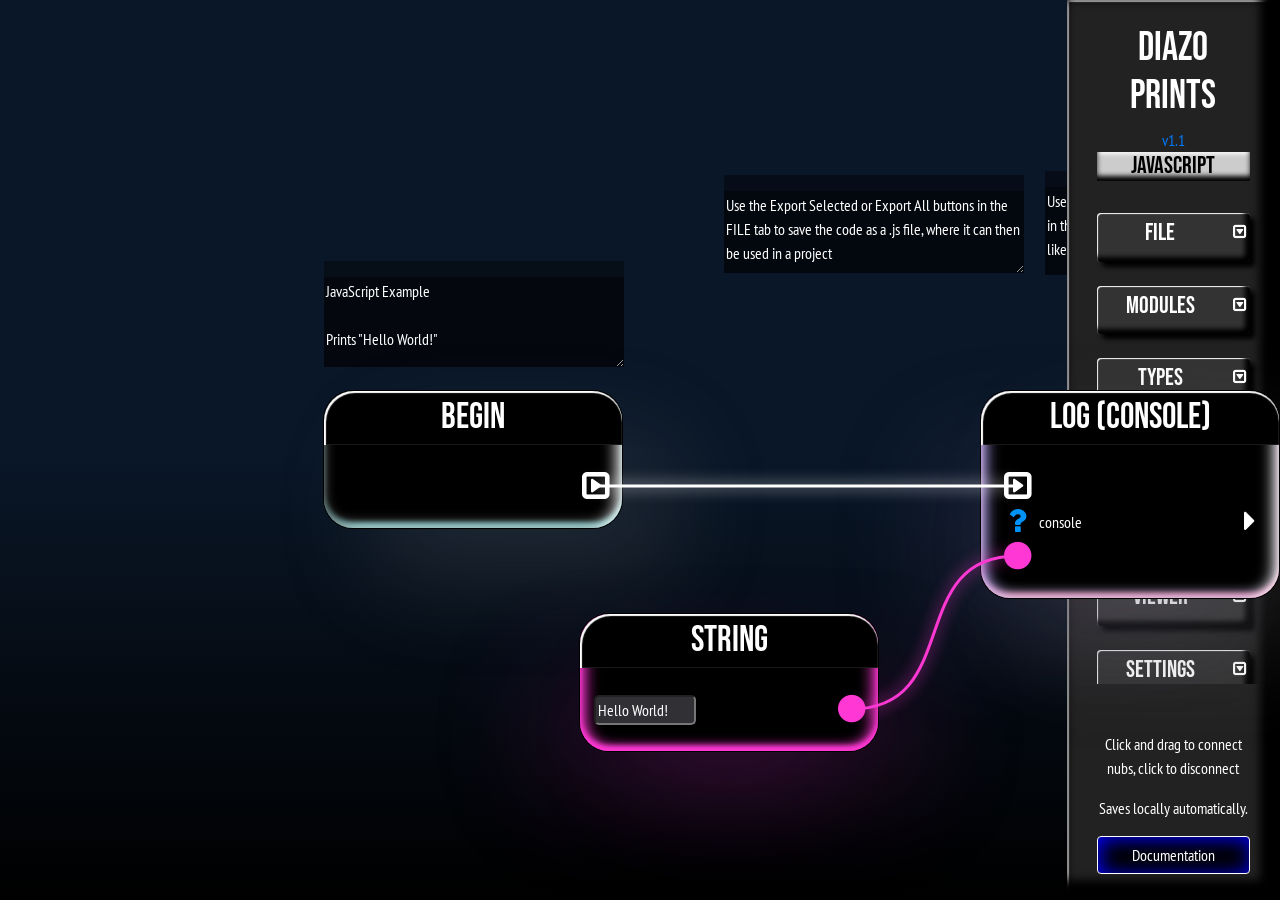
<file: index.html>
<!DOCTYPE html>
<html lang="en">
    <head>
        <meta charset="utf-8">
        <title>Diazo Prints</title>
        <meta >
         <!-- Latest compiled and minified CSS -->
        <link rel="stylesheet" href="https://cdn.jsdelivr.net/npm/bootstrap@4.6.2/dist/css/bootstrap.min.css">

        <!-- jQuery library -->
        <script src="https://cdn.jsdelivr.net/npm/jquery@3.6.3/dist/jquery.slim.min.js"></script>

        <!-- Popper JS -->
        <script src="https://cdn.jsdelivr.net/npm/popper.js@1.16.1/dist/umd/popper.min.js"></script>

        <!-- Latest compiled JavaScript -->
        <script src="https://cdn.jsdelivr.net/npm/bootstrap@4.6.2/dist/js/bootstrap.bundle.min.js"></script>

        <link rel="stylesheet" href="https://cdnjs.cloudflare.com/ajax/libs/font-awesome/4.7.0/css/font-awesome.min.css">
        
        <meta name="viewport" content="width=device-width, initial-scale=1">

        <link rel="preconnect" href="https://fonts.googleapis.com">
        <link rel="preconnect" href="https://fonts.gstatic.com" crossorigin>
        <link href="https://fonts.googleapis.com/css2?family=Bebas+Neue&family=PT+Sans+Narrow&display=swap" rel="stylesheet">

        <link rel="stylesheet" href="css/this.css" type="text/css">
    </head>
    <body>
        <texttohtml></texttohtml>
        <!-- Context Menu -->
        <div id="contextMenu" class="container context-menu rounded-lg" style="display:none;">
            <div class="row position-fixed z-5 px-2 py-2 w-500px rounded-lg" id="contextTop">
                <div class="col-7">
                    <input type="text" class="text-center form-control" id="contextSearch">
                </div>
                <div class="col-5 m-auto">
                    <a>Context Sensitive?</a><input type="checkbox" class="ml-2" id="contextSensitive">
                </div>
            </div>
            <div class="menu mt-5" id="contextGeneric">
                <div class="row">
                    <div class="col-2 m-auto">
                        <button class="boolNode" id="noTest4-out"><i class="fa fa-circle-thin"></i></button>
                    </div>
                    <div class="col-10 text-left">
                        <button type="button" class="btn px-5 text-white">Test1</button>
                        <button class="striNode" id="noTest6-out"><i class="fa fa-circle-thin"></i></button>
                    </div>
                </div>
                <div class="row ">
                    <div class="col-2 m-auto">
                        <button class="striNode" id="noTest5-out"><i class="fa fa-circle-thin"></i></button>
                    </div>
                    <div class="col-10 text-left">
                        <button type="button" class="btn px-5 text-white">Test2</button>
                        <button class="striNode" id="noTest-out"><i class="fa fa-circle-thin"></i></button>
                        <button class="intNode" id="noTest1-out"><i class="fa fa-circle-thin"></i></button>
                        <button class="intNode" id="noTest2-out"><i class="fa fa-circle-thin"></i></button>
                    </div>
                </div>
            </div>
        </div>

        <!-- Search Menu -->
        <div id="searchMenu" class="context-menu rounded-lg" style="display: none"> 
            <ul class="menu bg-dark" id="searchList">
            </ul> 
        </div>

        <!-- Hint Popup -->
        <div id="hintPopup" class="px-2 rounded-lg" style="display: none">
            <h1></h1>
            <p></p>
        </div>
        
        <!-- The Modal -->
        <div class="modal" id="editorModal">
            <div class="modal-dialog">
            <div class="modal-content bg-dark">
        
                <!-- Modal Header -->
                <div class="modal-header">
                <h4 class="modal-title" id="editor_modal-title">Modal Heading</h4>
                <button type="button" class="close" data-dismiss="modal">&times;</button>
                </div>
        
                <!-- Modal body -->
                <div class="modal-body text-left" id="editor_modal-body">

                </div>
        
                <!-- Modal footer -->
                <div class="container-fluid p-3">
                    <div class="row">
                        <div class="col-6 text-left">
                            <button type="button" class="btn btn-bloop" id="editor_modalsubmit" data-dismiss="modal">Submit</button>
                        </div>
                        <div class="col-6 text-right">
                            <button type="button" class="btn btn-zdanger" data-dismiss="modal">Cancel</button>
                        </div>
                    </div>
                </div>
            </div>
            </div>
        </div>

        <div class="custom_modal collapse" id="customModal">
            <div class="container">
                            <div class="row">
                                <div class="col-12 px-5 pt-3 pb-2">
                                    <h4 id="customModalTitle"></h4>
                                    <p id="customModalText"></p>
                                </div>
                            </div>
                            <div class="row" id="customModalBtns">
                                <div class="col-6 px-0">
                                    <button class="btn btn-block btn-bloop">Ok</button>
                                </div>
                                <div class="col-6 px-0">
                                    <button class="btn btn-block btn-bloop">Cancel</button>
                                </div>
                            </div>
            </div>
        </div>

        <!--
        There's 2 separate canvases for lines 
            - allLines is where pretty much all lines are drawn, it only updates when you move a node or pan the view
            - blueLines is responsible for the line that follows the cursor when dragging from one nub to another
        -->
        <canvas width="1920" height="1080" class="stuck w-100 h-100" id="allLines"></canvas>
        <canvas width="1920" height="1080" class="stuck w-100 h-100" id="blueLines"></canvas>

        <div class="container-fluid stuck">
            <div class="row">
                <div class="col-10 p-0">
                    <div class="vh-100 w-100" id="Graph">
                        <div class="container-fluid vh-100 w-100 bg-none" id="LoadingScreen">
                            <div class="row vh-40 bg-none">
                            </div>
                            <div class="row bg-none">
                                <div class="col-12 bg-none">
                                    <i class="fa fa-2x fa-circle-o-notch fa-spin"></i>
                                    <h1 id="LoadingScreenDetail">Loading...</h1>
                                </div>
                            </div>
                        </div>
                    </div>
                </div>
                <div class="col-2 sidepanel">
                    <div class="container-fluid">
                        <div class="row mt-4 pc-only">
                            <div class="col-12">
                                <h1>Diazo Prints</h1>
                                <a href="docs/#changes"><span id="editor_version"></span></a>
                                <h4 id="editor_currentModuleText">JavaScript</h4>
                            </div>
                        </div>
                    </div>
                    <div class="container-fluid editorbtns">
                        <button type="button" class="btn btn-tab w-100 mt-4" data-toggle="collapse" data-target="#editor_filemenu">
                        <div class="row">
                            <div class="col-10 p-0">
                                <h4>File</h4>
                            </div>
                            <div class="col-2 p-0">
                                <i class="fa fa-caret-square-o-down"></i>
                            </div>
                        </div>
                        </button>
                        <div class="row collapse" id="editor_filemenu">
                            <div class="col-12">
                                <button type="button" class="btn btn-zdanger btn-block" id="editor_newbtn">New</button>
                            </div>
                            <div class="col-12">
                                <button type="button" class="btn btn-bloop btn-block" id="editor_openbtn">Open Project</button>
                            </div>
                            <div class="col-12">
                                <button type="button" class="btn btn-bloop btn-block" id="editor_savepbtn">Save Project</button>
                            </div>
                            <div class="col-12">
                                <button type="button" class="btn btn-bloop btn-block" id="editor_exportselbtn">Export Selected</button>
                            </div>
                            <div class="col-12">
                                <button type="button" class="btn btn-bloop btn-block" id="editor_exportallbtn">Export All</button>
                            </div>
                            <div class="col-12">
                                <br>
                            </div>
                        </div>
                        <button type="button" class="btn btn-tab w-100 mt-4" data-toggle="collapse" data-target="#editor_modules">
                        <div class="row">
                            <div class="col-10 p-0">
                                <h4>Modules</h4>
                            </div>
                            <div class="col-2 p-0">
                                <i class="fa fa-caret-square-o-down"></i>
                            </div>
                        </div>
                        </button>
                        <div class="row collapse px-4" id="editor_modules">

                        </div>
                        <button type="button" class="btn btn-tab w-100 mt-4" data-toggle="collapse" data-target="#editor_typesmenu">
                            <div class="row">
                                <div class="col-10 p-0">
                                    <h4>Types</h4>
                                </div>
                                <div class="col-2 p-0">
                                    <i class="fa fa-caret-square-o-down"></i>
                                </div>
                            </div>
                        </button>
                        <div class="row collapse" id="editor_typesmenu">
                            <div class="col-12">
                                <div class="container-fluid">
                                    <div class="row" id="zLegend">
                                    </div>
                                </div>
                            </div>
                        </div>

                        <button type="button" class="btn btn-tab w-100 mt-4" data-toggle="collapse" data-target="#editor_variablemenu">
                        <div class="row">
                            <div class="col-10 p-0">
                                <h4>Variables</h4>
                            </div>
                            <div class="col-2 p-0">
                                <i class="fa fa-caret-square-o-down"></i>
                            </div>
                        </div>
                        </button>
                        <div class="row collapse" id="editor_variablemenu">
                            <div class="col-12">
                                <div class="container-fluid" id="editorvars">

                                </div>
                                <button type="button" class="btn btn-bloop btn-block mt-4" id="editor_addVar">+</button>
                            </div>
                        </div>
                        <button type="button" class="btn btn-tab w-100 mt-4" data-toggle="collapse" data-target="#editor_funcmenu">
                            <div class="row">
                                <div class="col-10 p-0">
                                    <h4>Functions</h4>
                                </div>
                                <div class="col-2 p-0">
                                    <i class="fa fa-caret-square-o-down"></i>
                                </div>
                            </div>
                            </button>
                            <div class="row collapse" id="editor_funcmenu">
                                <div class="col-12">
                                    <button type="button" id="editor_docfuncbtn" class="btn btn-bloop btn-block">Back to Document</button>
                                    <span id="editorfuncs">

                                    </span>
                                    <button type="button" class="btn btn-bloop btn-block" id="editor_addFunc">+</button>
                                </div>
                            </div>
                        <button type="button" class="btn btn-tab w-100 mt-4" data-toggle="collapse" data-target="#editor_outputmenu">
                            <div class="row">
                                <div class="col-10 p-0">
                                    <h4>Viewer</h4>
                                </div>
                                <div class="col-2 p-0">
                                    <i class="fa fa-caret-square-o-down"></i>
                                </div>
                            </div>
                        </button>
                        <div class="row collapse" id="editor_outputmenu">
                            <div class="col-12">
                                <pre class="text-left bg-input w-100" id="nodecodeoutput"></pre>
                                <button type="button" class="btn btn-bloop btn-block" id="editor_previewsel">Preview Selected</button>
                                <button type="button" class="btn btn-bloop btn-block" id="editor_previewall">Preview All</button>
                                <button type="button" class="btn btn-bloop btn-block" id="copyresult">Copy to Clipboard</button>
                            </div>
                        </div>

                        <button type="button" class="btn btn-tab w-100 mt-4" data-toggle="collapse" data-target="#editor_settingspanel">
                            <div class="row">
                                <div class="col-10 p-0">
                                    <h4>Settings</h4>
                                </div>
                                <div class="col-2 p-0">
                                    <i class="fa fa-caret-square-o-down"></i>
                                </div>
                            </div>
                        </button>
                        <div class="row collapse py-3" id="editor_settingspanel">
                            <div class="col-12">
                            </div>
                        </div>
                    </div>
                    <div class="container-fluid">
                        <div class="row mt-5">
                            <div class="col-12">
                                <p>Click and drag to connect nubs, click to disconnect</p>
                                <p>Saves locally automatically.</p>
                                <a href="docs/"><button type="button" class="btn btn-bloop btn-block">Documentation</button></a>
                            </div>
                        </div>

                    </div>
                </div>
            </div>
        </div>
        <input id="openfiledialog" type="file" hidden>
        <pre id="editor_settings" style="display:none"></pre>
        <script src="js/undoredo.js"></script>
        <script src="js/magic.js"></script>
        <script src="js/nodelanguage.js"></script>
        <script src="js/nodeapi.js"></script>
        <script src="js/editor.js"></script>
    </body>
</html>
</file>
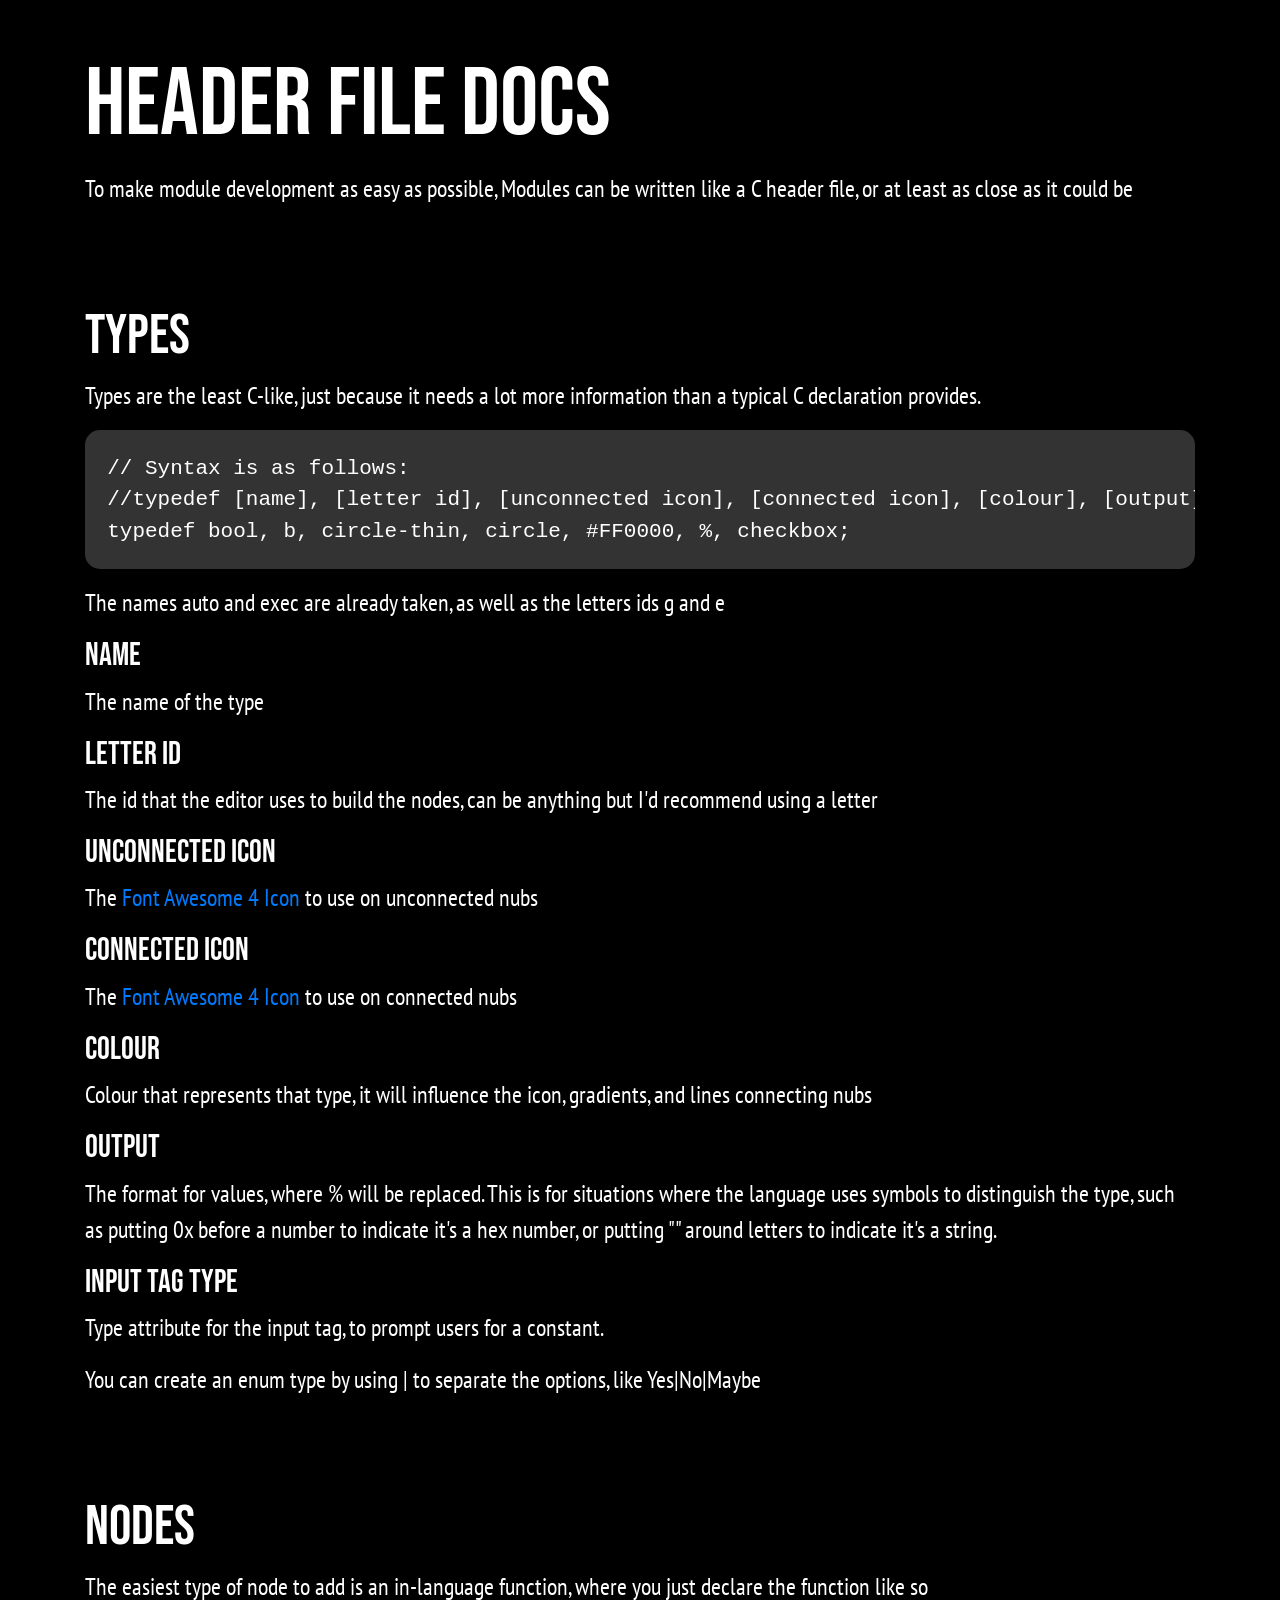
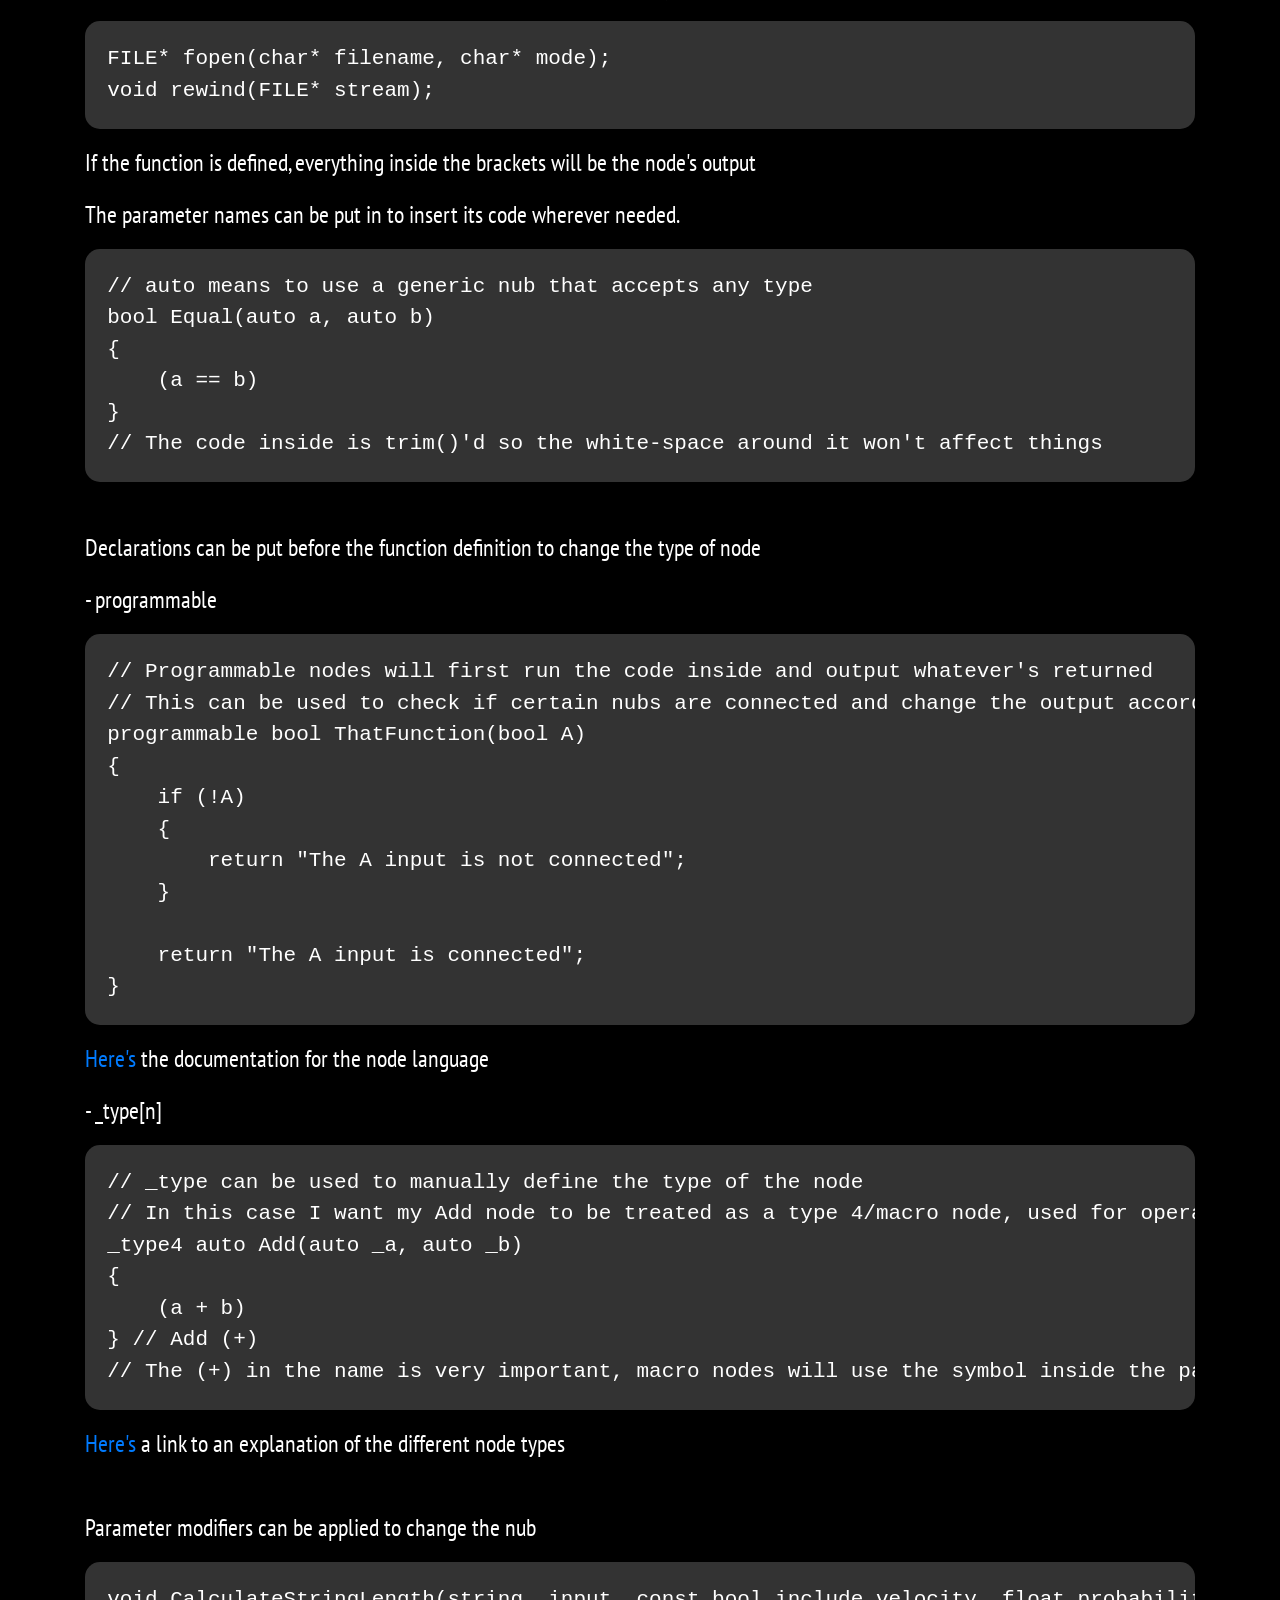
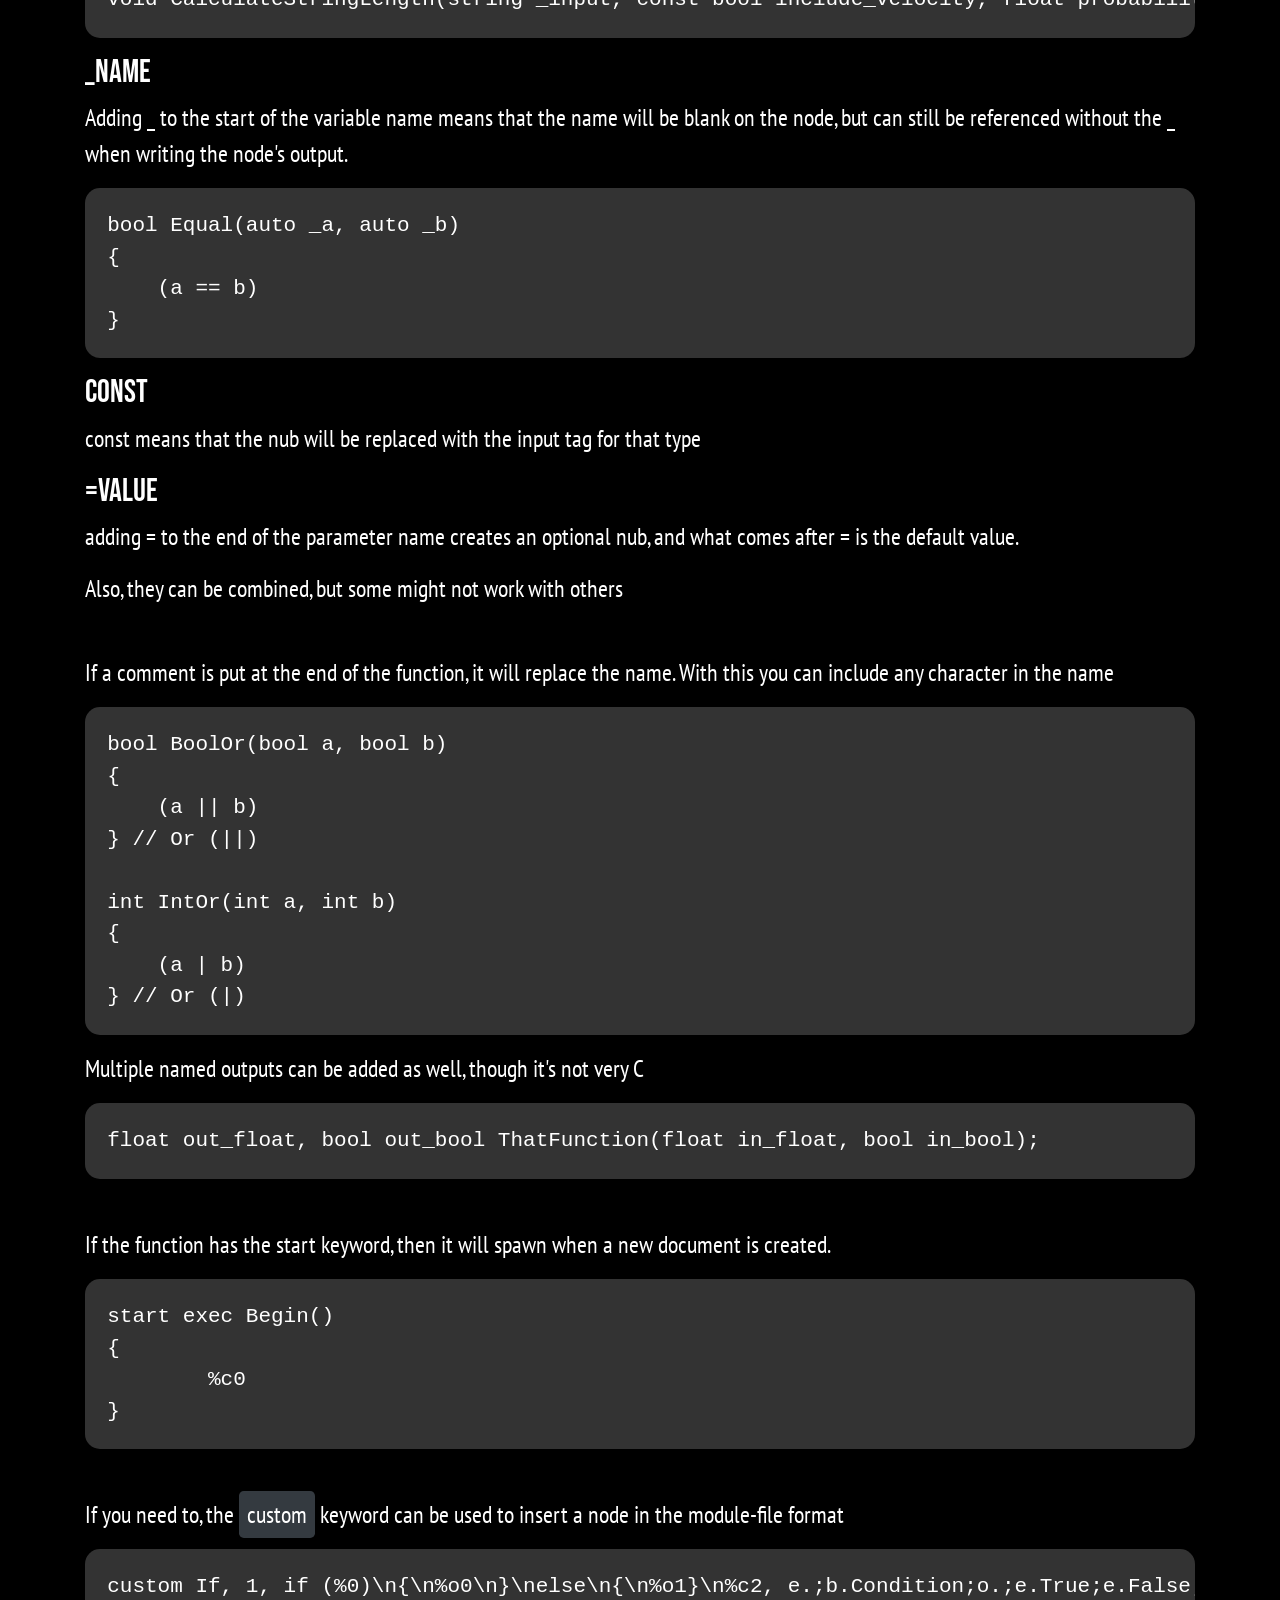
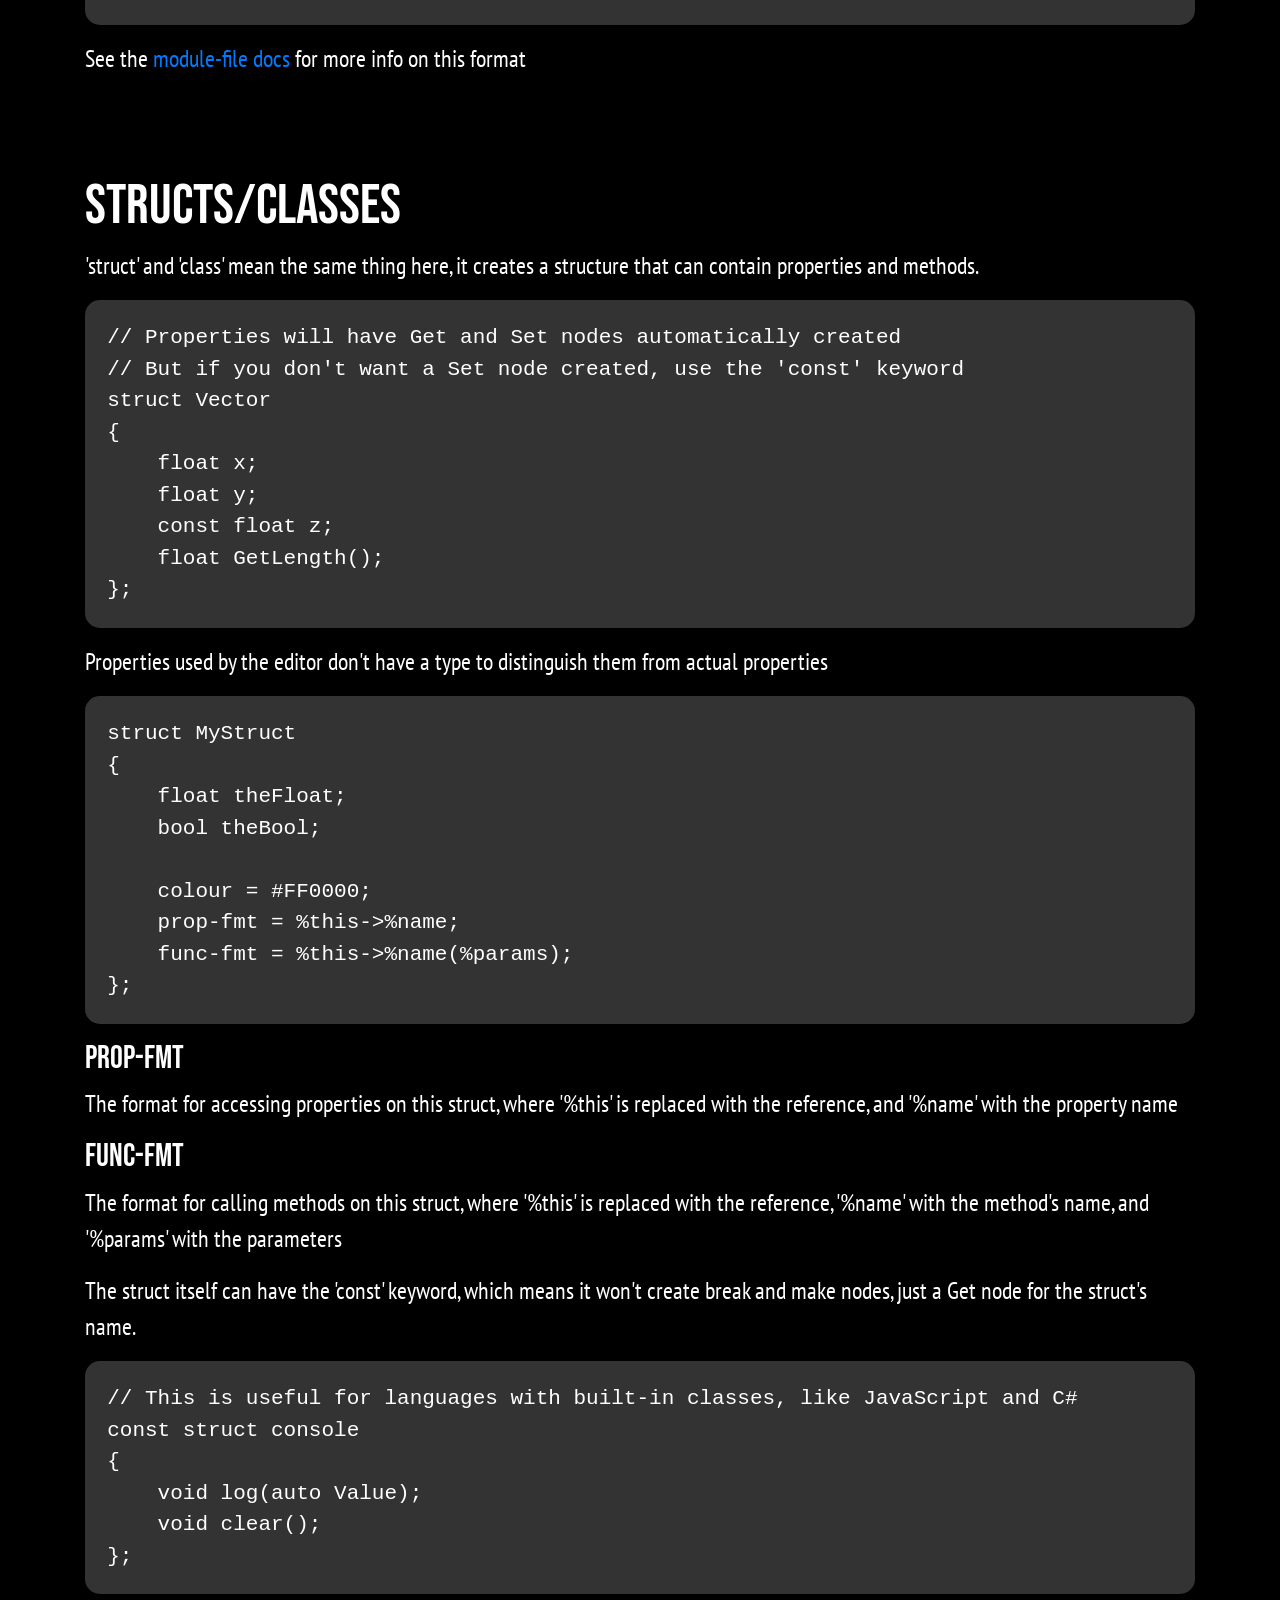
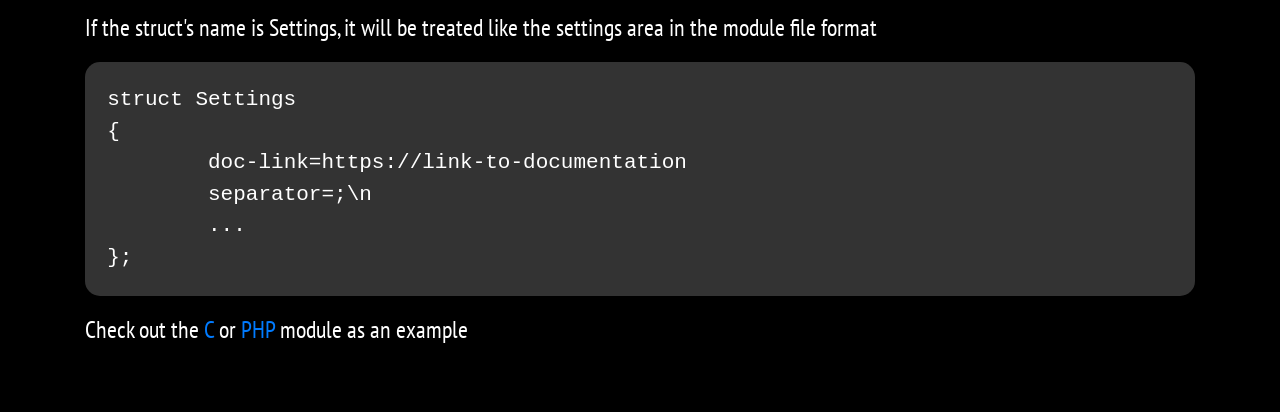
<file: docs/moduleheader.html>
<!DOCTYPE html>
<html lang="en">
    <head>
        <meta charset="utf-8">
        <title>HModule Documentation</title>
         <!-- Latest compiled and minified CSS -->
        <link rel="stylesheet" href="https://cdn.jsdelivr.net/npm/bootstrap@4.6.2/dist/css/bootstrap.min.css">

        <!-- jQuery library -->
        <script src="https://cdn.jsdelivr.net/npm/jquery@3.6.3/dist/jquery.slim.min.js"></script>

        <!-- Popper JS -->
        <script src="https://cdn.jsdelivr.net/npm/popper.js@1.16.1/dist/umd/popper.min.js"></script>

        <!-- Latest compiled JavaScript -->
        <script src="https://cdn.jsdelivr.net/npm/bootstrap@4.6.2/dist/js/bootstrap.bundle.min.js"></script>

        <link rel="stylesheet" href="https://cdnjs.cloudflare.com/ajax/libs/font-awesome/4.7.0/css/font-awesome.min.css">
        
        <meta name="viewport" content="width=device-width, initial-scale=1">

        <link rel="preconnect" href="https://fonts.googleapis.com">
        <link rel="preconnect" href="https://fonts.gstatic.com" crossorigin>
        <link href="https://fonts.googleapis.com/css2?family=Bebas+Neue&family=PT+Sans+Narrow&display=swap" rel="stylesheet">


        <link rel="stylesheet" href="../css/docs.css" type="text/css">
    </head>
    <body class="text-left">
        <div class="container py-5">
            <div class="row">
                <div class="col-12">
                    <h1 class="display-1">Header File Docs</h1>
                    <p>To make module development as easy as possible, Modules can be written like a C header file, or at least as close as it could be</p>
                    <h1 class="mt-5 pt-5 display-4">Types</h1>
                    <p>Types are the least C-like, just because it needs a lot more information than a typical C declaration provides.</p>
                    <pre>// Syntax is as follows:
//typedef [name], [letter id], [unconnected icon], [connected icon], [colour], [output], [input tag type];
typedef bool, b, circle-thin, circle, #FF0000, %, checkbox;</pre>
                    <p>The names auto and exec are already taken, as well as the letters ids g and e</p>
                    <h2>Name</h2>
                    <p>The name of the type</p>
                    <h2>Letter ID</h2>
                    <p>The id that the editor uses to build the nodes, can be anything but I'd recommend using a letter</p>
                    <h2>Unconnected Icon</h2>
                    <p>The <a href="https://fontawesome.com/v4/icons/" target="_blank">Font Awesome 4 Icon</a> to use on unconnected nubs</p>
                    <h2>Connected Icon</h2>
                    <p>The <a href="https://fontawesome.com/v4/icons/" target="_blank">Font Awesome 4 Icon</a> to use on connected nubs</p>
                    <h2>Colour</h2>
                    <p>Colour that represents that type, it will influence the icon, gradients, and lines connecting nubs</p>
                    <h2>Output</h2>
                    <p>The format for values, where % will be replaced. This is for situations where the language uses symbols to distinguish the type, such as putting 0x before a number to indicate it's a hex number, or putting "" around letters to indicate it's a string.</p>
                    <h2>Input Tag Type</h2>
                    <p>Type attribute for the input tag, to prompt users for a constant.</p>
                    <p>You can create an enum type by using | to separate the options, like Yes|No|Maybe</p>

                    <h1 class="mt-5 pt-5 display-4">Nodes</h1>
                    <p>The easiest type of node to add is an in-language function, where you just declare the function like so</p>
                    <pre>FILE* fopen(char* filename, char* mode);
void rewind(FILE* stream);</pre>

                    <p>If the function is defined, everything inside the brackets will be the node's output</p>
                    <p>The parameter names can be put in to insert its code wherever needed.</p>
                    <pre>// auto means to use a generic nub that accepts any type
bool Equal(auto a, auto b)
{
    (a == b)
}
// The code inside is trim()'d so the white-space around it won't affect things</pre>

                    <p class="mt-5">Declarations can be put before the function definition to change the type of node</p>
                    <p>- programmable</p>
                    <pre>// Programmable nodes will first run the code inside and output whatever's returned
// This can be used to check if certain nubs are connected and change the output accordingly
programmable bool ThatFunction(bool A)
{
    if (!A)
    {
        return "The A input is not connected";
    }

    return "The A input is connected";
}</pre>
                    <p><a href="nodelanguage.html">Here's</a> the documentation for the node language</p>

                    <p>- _type[n]</p>
                    <pre>// _type can be used to manually define the type of the node
// In this case I want my Add node to be treated as a type 4/macro node, used for operators
_type4 auto Add(auto _a, auto _b)
{
    (a + b)
} // Add (+)
// The (+) in the name is very important, macro nodes will use the symbol inside the parenthesis as the node's name</pre>
                    <p><a href="modulefile.html#node-types">Here's</a> a link to an explanation of the different node types</p>

                    <p class="mt-5">Parameter modifiers can be applied to change the nub</p>
                    <pre>void CalculateStringLength(string _input, const bool include_velocity, float probability_of_blue_screen=0.5);</pre>
                    <h2>_Name</h2>
                    <p>Adding _ to the start of the variable name means that the name will be blank on the node, but can still be referenced without the _ when writing the node's output.</p>
                    <pre>bool Equal(auto _a, auto _b)
{
    (a == b)
}</pre>
                    <h2>const</h2>
                    <p>const means that the nub will be replaced with the input tag for that type</p>
                    <h2>=value</h2>
                    <p>adding = to the end of the parameter name creates an optional nub, and what comes after = is the default value.</p>
                    <p>Also, they can be combined, but some might not work with others</p>

                    <p class="mt-5">If a comment is put at the end of the function, it will replace the name. With this you can include any character in the name</p>
                    <pre>bool BoolOr(bool a, bool b)
{
    (a || b)
} // Or (||)

int IntOr(int a, int b)
{
    (a | b)
} // Or (|)</pre>

		    <p>Multiple named outputs can be added as well, though it's not very C</p>
<pre>float out_float, bool out_bool ThatFunction(float in_float, bool in_bool); 
</pre>

		    <p class="mt-5">If the function has the <a >start</a> keyword, then it will spawn when a new document is created.</p>
<pre>start exec Begin()
{
	%c0
}
</pre>



                    <p class="mt-5">If you need to, the <a class="bg-dark text-white p-2 rounded-lg">custom</a> keyword can be used to insert a node in the module-file format</p>
                    <pre>custom If, 1, if (%0)\n{\n%o0\n}\nelse\n{\n%o1}\n%c2, e.;b.Condition;o.;e.True;e.False;e.Then;, jsref_if.asp</pre>
                    <p>See the <a href="modulefile.html">module-file docs</a> for more info on this format</p>

                    <h1 class="mt-5 pt-5 display-4">Structs/Classes</h1>
                    <p>'struct' and 'class' mean the same thing here, it creates a structure that can contain properties and methods.</p>
                    <pre>
// Properties will have Get and Set nodes automatically created
// But if you don't want a Set node created, use the 'const' keyword
struct Vector
{
    float x;
    float y;
    const float z;
    float GetLength();
};</pre>
                    <p>Properties used by the editor don't have a type to distinguish them from actual properties</p>
<pre>struct MyStruct
{
    float theFloat;
    bool theBool;

    colour = #FF0000;
    prop-fmt = %this->%name;
    func-fmt = %this->%name(%params);
};</pre>
                    <h2>prop-fmt</h2>
                    <p>The format for accessing properties on this struct, where '%this' is replaced with the reference, and '%name' with the property name</p>
                    <h2>func-fmt</h2>
                    <p>The format for calling methods on this struct, where '%this' is replaced with the reference, '%name' with the method's name, and '%params' with the parameters</p>

                    <p>The struct itself can have the 'const' keyword, which means it won't create break and make nodes, just a Get node for the struct's name.</p>
                    <pre>// This is useful for languages with built-in classes, like JavaScript and C#
const struct console
{
    void log(auto Value);
    void clear();
};</pre>

		    <p>If the struct's name is Settings, it will be treated like the settings area in the module file format</p>
<pre>struct Settings
{
	doc-link=https://link-to-documentation
	separator=;\n
	...
};</pre>

                    <p>Check out the <a href="../C.hmodule">C</a> or <a href="../PHP.hmodule">PHP</a> module as an example</p>
                </div>
            </div>
        </div>
</body>
</html>
</file>
<file: css/this.css>
:root{
    --grStr: 5px;
    --grStrN: -5px;
    --header-font: 'Bebas Neue';
    --paragraph-font: 'PT Sans Narrow';
    --sidepanel-bg: #222;
    --node-bg: black;
    --bg-topic: #181818;
    --bg-comment: rgba(0, 0, 0, 0.5;)
    --bp-bg-blue: rgb(10, 23, 40);
    --bp-bg-black: black;
    --text-colour: white;
    --node-title-col: white;
    --tab-btn-bg: #333;
    --node-top-bg: black;
    --node-border-rad: 30px;
    --input-bg: #303035;
    --ctx-header-bg: #111;
}

body{
    background-color:black;
    color:var(--text-colour);
    font-family: var(--paragraph-font), sans-serif;
    text-align:center;
}

.custom_modal {
    z-index:9000;
    background-color:var(--bg-topic);
    position:absolute;
    top: 15px;
    margin-left:35%;
    border-radius:5px;
    overflow:hidden;
    box-shadow:0px 10px 15px 15px #00000044, inset -7px -7px 7px 7px #000, inset 1px 1px 2px 2px white;
}

.bg-blur {
    background-color: rgba(255, 255, 255, 0.4);
    -webkit-backdrop-filter: blur(5px);
    backdrop-filter: blur(5px);
}

.bg-input {
    background-color: var(--input-bg);
    color: var(--text-colour);
}

.z-1
{
    z-index:1;
}

.z-2
{
    z-index:2;
}

.z-3
{
    z-index:3;
}

.z-4
{
    z-index:4;
}

.z-5
{
    z-index:5;
}

.z-6
{
    z-index:6;
}

@keyframes showingerror {
    0% {
        border-color: red;
    }
    50% {
        border-color: red;
    }
    100% {
        border-color:red;
    }
}

.showerror
{
    border: dotted red;
    animation-name: showingerror;
    animation-duration: 3s;
}

.vh-40 {
    height:40vh;
}

nodetitle {
    font-family: var(--header-font), sans-serif;
    font-size:36px;
    color: var(--node-title-col);
}

#nodecodeoutput {
    min-height: 100px;
    max-height: 200px;
}

.sidepanel {
    background-color: var(--sidepanel-bg);
    box-shadow:inset -10px -10px 10px 10px black, inset 1px 1px 1px 1px;
}

.cmdBtn {
    color: var(--text-colour);
    transition-duration: 0.3s;
}

.cmdBtn:hover {
    background-color:var(--bg-topic);
    cursor: pointer;
    transition-duration: 0.1s;
}

.cmdDrop {
    background-color:var(--bg-topic);
}

.text-themed, .text-themed:hover {
    color:var(--text-colour);
}


.noedit {
    cursor: default;
}


h1, h2, h3, h4{
    font-family: var(--header-font), sans-serif;
}

input {
    background-color:var(--input-bg);
    color:var(--text-colour);
    border-radius:5px;
}

pre {
    overflow-y:scroll;
    text-align:left;
    max-height:300px;
}

#Graph{
    background-image:linear-gradient(var(--bp-bg-blue), var(--bp-bg-blue),var(--bp-bg-black));
}

#blueLines {
    position:fixed;
    background:none;
    top:0;
    left:0;
    z-index:1;
    pointer-events:none;
}

.mh-300 {
    max-height:300px;
    overflow-y: scroll;
}

.diazo-comment {
    position:absolute;
    background-color:rgba(0, 0, 0, 0.4);
    min-width:300px;
    width:auto;
    height:auto;
}
/*
.diazo-comment-header {
}
*/
.diazo-comment-content {
    padding-top:2em;
    padding-bottom:2em;
}

.diazo-comment-input {
    background-color:rgba(0, 0, 0, 0.4);
    border:none;
}

#zLegend {
    max-height:300px;
    overflow-y:scroll;
}

.editor_dropbtn {
    background-color:var(--sidepanel-bg);
    color:var(--text-colour);
}

.typedropdown {
    border-radius:0.5rem;
    max-height:400px;
    overflow-y:scroll;
}

a:hover {
    text-decoration-line:none;
}

.editor_dropbtn:hover {
    background-color:white;
    color:#222;
    cursor:default;
}

.editor_ltype {
    cursor:default;

    -webkit-user-select: none; /* Safari */
    -ms-user-select: none; /* IE 10 and IE 11 */
    user-select: none; /* Standard syntax */

    border:thin black;

    box-shadow:inset -5px -5px 5px black, inset 1px 1px 2px white;
    border-radius:.25rem;
    transition-duration:0.3s;
}

.editor_ltype:hover {
    border:solid white;
    transition-duration:0.1s;
}

.editor_ltype:active {
    border:solid thick blue;
}

.stuck {
    position:fixed;
}

#allLines {
    position:fixed;
    background:none;
    top:0;
    left:0;
    z-index:2;
    pointer-events:none;
}

.bg-darker{
    background-color:#303035;
}

.bg-topic {
    background-color:var(--bg-topic);
}

.display-8{
    font-size:64px;
}

.zwAdd{
    color:white;
    background-color:slategrey;
    padding:15px;
    border-radius:15px;
}

.zw-Node{
    background-color:var(--node-bg);
    border-radius:var(--node-border-rad);
    border:solid rgba(0, 0, 0, 0.0) thin;
    position:absolute;
    z-index:1;
    width:300px;
    will-change: transform;
}

.dot {
    height: 25px;
    width: 25px;
    border-radius: 50%;
    display: inline-block;
}

.fa {
    box-sizing: content-box;
}

.editorbtns {
    height: 55vh;
    overflow-y: scroll;
}

.zwBlinker{
    animation-name:zwBlink;
    animation-duration:1s;
    animation-iteration-count: infinite;
}

.nub {
    border:none;
    background:none;
}

.nubIcon {
    transition-duration:0.3s;
    z-index:3;
}

.nubIcon:hover {
    color:#FFF;
    transition-duration:0.1s;
}

.editorNodeTop {
    cursor: grab;
    background-color:var(--node-top-bg);
    border-top-left-radius:var(--node-border-rad);
    border-top-right-radius:var(--node-border-rad);
    box-shadow:inset 1px 1px 1px 1px var(--text-colour);
}

.grabbable {
    cursor: grab;
}

.grabbable:active {
    cursor: grabbing;
}

.btn-shaded {
    background-color:var(--sidepanel-bg);
    color:var(--text-colour);
    box-shadow:inset 1px 1px 1px 1px white, inset -1px -1px 2px 2px black;
}

.btn-shaded:hover {
    background-color:var(--bg-topic);
    color:var(--text-colour);
    box-shadow:inset 1px 1px 1px 1px black, inset -1px -1px 2px 2px black;
}

.btn-bloop, .btn-bloop:active {
    background-color:var(--node-bg);
    box-shadow:inset 2px 2px 20px blue;
    border:solid white thin;
    color:var(--text-colour);
    transition-duration:0.3s;
    z-index:2;
}

.width-75 {
    width:75%;
}

.w-225 {
    width: auto;
    min-width: 170px;
    max-width: 225px;
}

.pb-8
{
    padding-bottom:7rem;
}

.macronode {
    width:fit-content;
    min-width:160px;
    max-width:200px;
}


.btn-bloop:hover {
    background-color: white;
    box-shadow:inset -2px -2px 20px darkblue;
    border:solid black thin;
    color:black;
    transition-duration:0.1s;
}

.p-none {
    padding:0;
}

.btn-zdanger {
    background-color:var(--node-bg);
    box-shadow:inset 2px 2px 20px red;
    border:solid white thin;
    color:var(--text-colour);
    transition-duration:0.3s;
    z-index:2;
}

.btn-zdanger:hover {
    background-color:white;
    box-shadow:inset -2px -2px 20px darkred;
    border:solid black thin;
    color:black;
    transition-duration:0.1s;
}

.btn-tab {
    background-color: var(--tab-btn-bg);
    color: var(--text-colour);
    border:none;
    box-shadow:inset -5px -5px 5px black, inset 1px 1px 1px white, 5px 5px 5px black;
}

.btn-tab:active {
    background-color: var(--bg-topic);
    color: var(--text-colour);
    box-shadow:inset -1px -1px 5px 5px black;
}

.btn-tab:focus, .btn-tab:hover {
    background-color: var(--tab-btn-bg);
    color: var(--text-colour);
    text-shadow: 0px 0px 5px var(--text-colour);
    box-shadow:inset -5px -5px 5px black, inset 1px 1px 1px white, 5px 5px 5px black, 0px 0px 5px var(--text-colour);
}

/*
.btn-tab:active {
    background-color: var(--tab-btn-bg);
    color: black;
    box-shadow:inset 1px 1px 5px 5px black;
}
    */

ul {
    list-style: none;
}

.bg-none {
    background:none;
}
  
.context-menu { 
    position: absolute;
    z-index:5;
    width:auto;
    height:auto;
    max-width:500px;
    max-height:500px;
    overflow-y: scroll;
}

.w-500px {
    width:500px;
}



#editor_currentModuleText {
    background-color:#CCC;
    color:black;
    box-shadow:inset 0px -5px 5px black, inset 0px 2px 4px white;
}

#hintPopup {
    position: absolute;
    background-color:var(--sidepanel-bg);
    color:var(--text-colour);
    z-index:6;
    width:auto;
    box-shadow:inset 1px 1px 2px white, inset -4px -4px 4px black, 5px 5px 25px black;
}

#commandBar {
    overflow-y:scroll;
}

#contextMenu {
    z-index:5;
    background-color:var(--sidepanel-bg);
    color:var(--text-colour);
    box-shadow: inset -5px -5px 5px black;
}

#contextTop {
    background-color:var(--ctx-header-bg);
    box-shadow: inset -5px -5px 5px black, inset 1px 1px 2px white;
}

#contextSearch {
    border:none;
}

.contextItem {
    border:none;
    box-shadow: inset -5px -5px 5px black, inset 1px 1px 2px grey;
    padding-top:5px;
    padding-bottom:5px;
}

.editor_selected {
    border:dashed white thin;
    z-index:4;
}

.menu {
    display: flex;
    flex-direction: column;
    border-radius: 10px;
    padding: 10px 0;
    z-index:5;
}

.menu > li > a {
    font: inherit;
    border: 0;
    padding: 10px 30px 10px 15px;
    width: 100%;
    display: flex;
    align-items: center;
    position: relative;
    text-decoration: unset;
    color: #000;
    font-weight: 500;
    transition: 0.5s linear;
    -webkit-transition: 0.5s linear;
    -moz-transition: 0.5s linear;
    -ms-transition: 0.5s linear;
    -o-transition: 0.5s linear;
}

.menu > li > a:hover {
    background:#f1f3f7;
    color: #4b00ff;
}

.menu > li > a > i {
    padding-right: 10px;
}

.menu > li.trash > a:hover {
    color: red;
}

/* ToolTips */

/* Tooltip container */
.tooltip {
    position: relative;
    display: inline-block;
    border-bottom: 1px dotted black; /* If you want dots under the hoverable text */
}
  
/* Tooltip text */
.tooltip .tooltiptext {
    visibility: hidden;
    width: 120px;
    background-color: black;
    color: #fff;
    text-align: center;
    padding: 5px 0;
    border-radius: 6px;
   
    /* Position the tooltip text - see examples below! */
    position: absolute;
    z-index: 1;
}
  
  /* Show the tooltip text when you mouse over the tooltip container */
.tooltip:hover .tooltiptext {
    visibility: visible;
}

@keyframes zwBlink{
    0% {
        color:black;
    }
    50%{
        color:rgb(105, 153, 255);
    }
    100%{
        color:black;
    }
}
</file>
<file: css/docs.css>
:root{
    --grStr: 5px;
    --grStrN: -5px;
}

body{
    background-color:black;
    color:white;
    font-family: 'PT Sans Narrow', sans-serif;
    text-align:center;
    font-size:24px;
}


h1, h2, h3, h4{
    font-family: 'Bebas Neue', sans-serif;
}

pre {
    overflow:scroll;
    text-align:left;
    background-color:#333;
    color:white;
    padding:2%;
    border-radius:15px;
}

.bg-darker{
    background-color:#303035;
}

.display-8{
    font-size:64px;
}

.width-75 {
    width:75%;
}

ul {
    list-style: none;
}

.menu {
    display: flex;
    flex-direction: column;
    border-radius: 10px;
    padding: 10px 0;
    z-index:5;
}

.menu > li > a {
    font: inherit;
    border: 0;
    padding: 10px 30px 10px 15px;
    width: 100%;
    display: flex;
    align-items: center;
    position: relative;
    text-decoration: unset;
    color: #000;
    font-weight: 500;
    transition: 0.5s linear;
    -webkit-transition: 0.5s linear;
    -moz-transition: 0.5s linear;
    -ms-transition: 0.5s linear;
    -o-transition: 0.5s linear;
}

.menu > li > a:hover {
    background:#f1f3f7;
    color: #4b00ff;
}

.menu > li > a > i {
    padding-right: 10px;
}

.menu > li.trash > a:hover {
    color: red;
}

/* ToolTips */

/* Tooltip container */
.tooltip {
    position: relative;
    display: inline-block;
    border-bottom: 1px dotted black; /* If you want dots under the hoverable text */
}
  
/* Tooltip text */
.tooltip .tooltiptext {
    visibility: hidden;
    width: 120px;
    background-color: black;
    color: #fff;
    text-align: center;
    padding: 5px 0;
    border-radius: 6px;
   
    /* Position the tooltip text - see examples below! */
    position: absolute;
    z-index: 1;
}
  
  /* Show the tooltip text when you mouse over the tooltip container */
.tooltip:hover .tooltiptext {
    visibility: visible;
}

@keyframes zwBlink{
    0% {
        color:black;
    }
    50%{
        color:rgb(105, 153, 255);
    }
    100%{
        color:black;
    }
}
</file>
